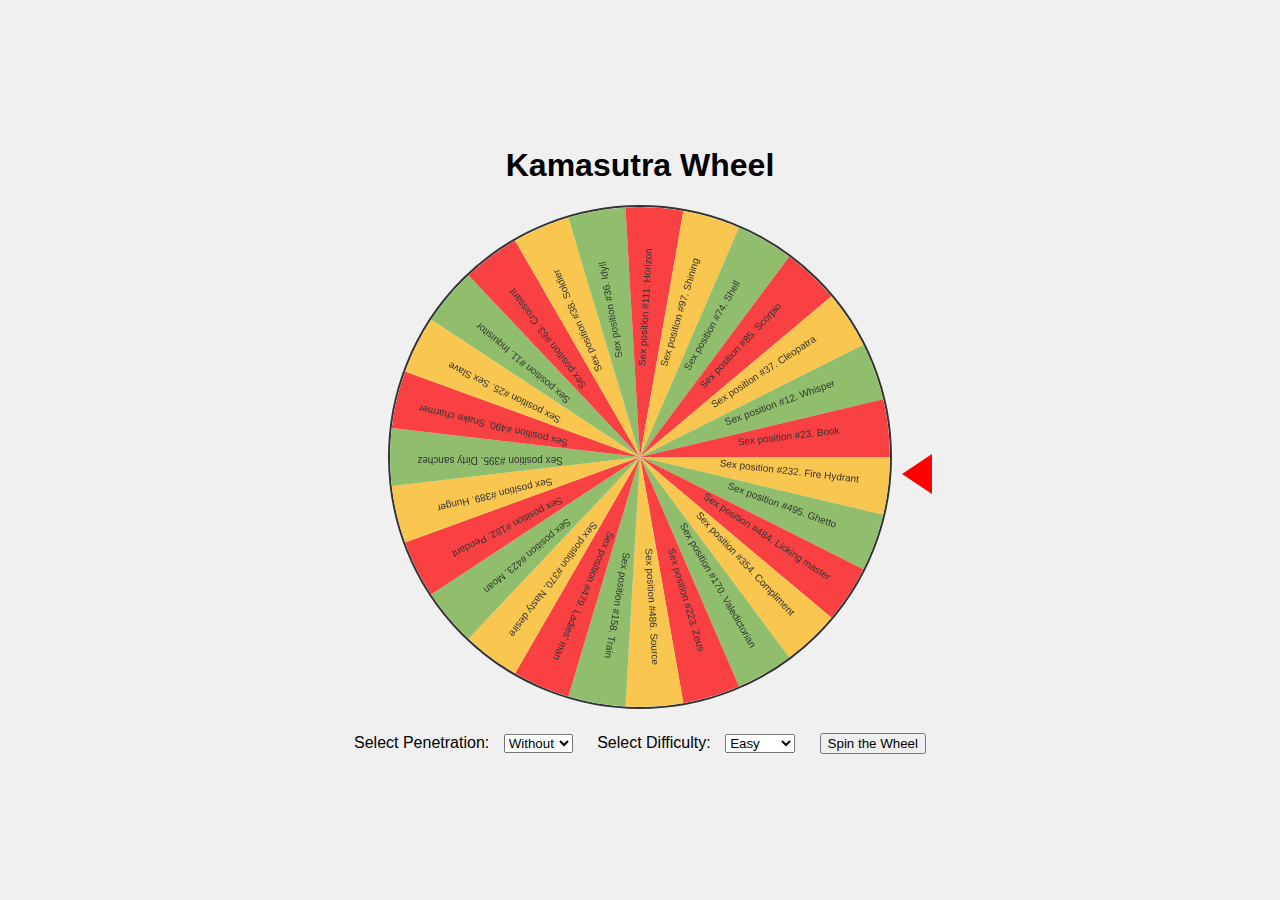
<file: index.html>
<!-- redirects on KamaWheel/index.html -->

<!DOCTYPE html>
<html>
<head>
	<title>Redirecting...</title>
	<meta http-equiv="refresh" content="0;url=KamaWheel/index.html">
</head>
<body>
	<script type="text/javascript">
		window.location.href = "KamaWheel/index.html"
	</script>

	<p>You are being redirected to <a href="KamaWheel/index.html">KamaWheel/index.html</a></p>
</body>
</html>
</file>
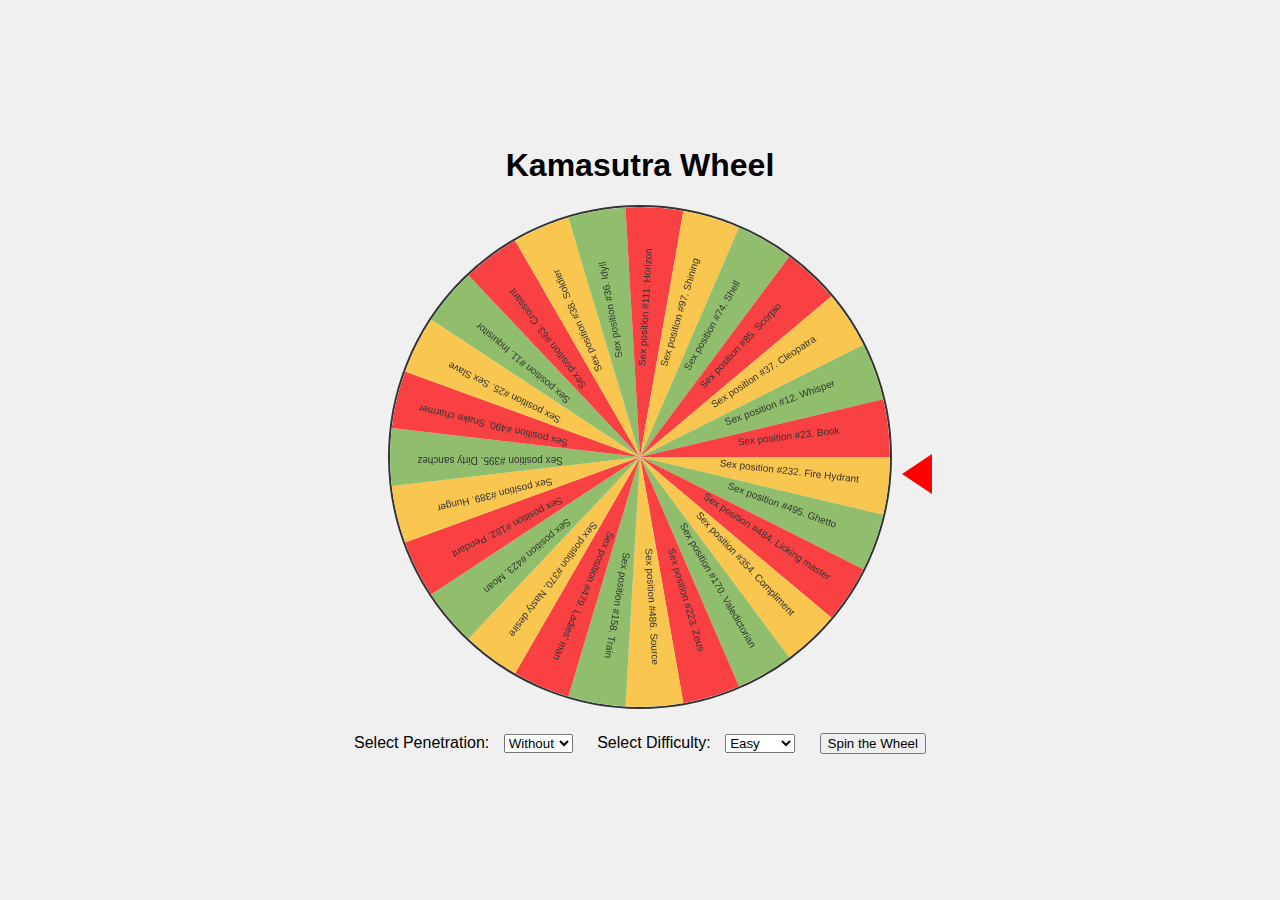
<file: KamaWheel/index.html>
<!DOCTYPE html>
<html lang="en">
<head>
    <meta charset="UTF-8">
    <meta name="viewport" content="width=device-width, initial-scale=1.0">
    <title>Kamasutra Wheel</title>
    <link rel="stylesheet" href="styles.css">
</head>
<body>
    <div class="container">
        <h1>Kamasutra Wheel</h1>
        <div class="wheel-container">
            <canvas id="wheel" width="500" height="500"></canvas>
            <div id="arrow"></div>
        </div>
        <div class="controls">
            <label for="intensity">Select Penetration:</label>
            <select id="intensity">
                <option value="without">Without</option>
                <option value="shallow">Shallow</option>
                <option value="middle">Middle</option>
                <option value="deep">Deep</option>
            </select>
            
            <label for="moment">Select Difficulty:</label>
            <select id="moment">
                <option value="easy">Easy</option>
                <option value="medium">Medium</option>
                <option value="hard">Hard</option>
                <option value="crazy">Crazy</option>
            </select>

            <button id="spinButton">Spin the Wheel</button>
        </div>
        <div id="result"></div>
    </div>
    <script src="script.js"></script>
</body>
</html>
</file>
<file: KamaWheel/styles.css>
body {
    font-family: Arial, sans-serif;
    display: flex;
    justify-content: center;
    align-items: center;
    height: 100vh;
    background-color: #f0f0f0;
    margin: 0;
}

.container {
    text-align: center;
}

.wheel-container {
    position: relative;
    margin: 20px auto;
}

#wheel {
    border: 2px solid #333;
    border-radius: 50%;
}

#arrow {
    position: absolute;
    top: 50%;
    left: 95%;
    width: 0;
    height: 0;
    border-left: 20px solid transparent;
    border-right: 20px solid transparent;
    border-bottom: 30px solid red;
    transform: rotate(-90deg);
}

.controls {
    margin-top: 20px;
}

.controls label {
    margin-right: 10px;
}

.controls select {
    margin-right: 20px;
}

#result {
    margin-top: 20px;
    font-size: 1.2em;
    font-weight: bold;
}
</file>
